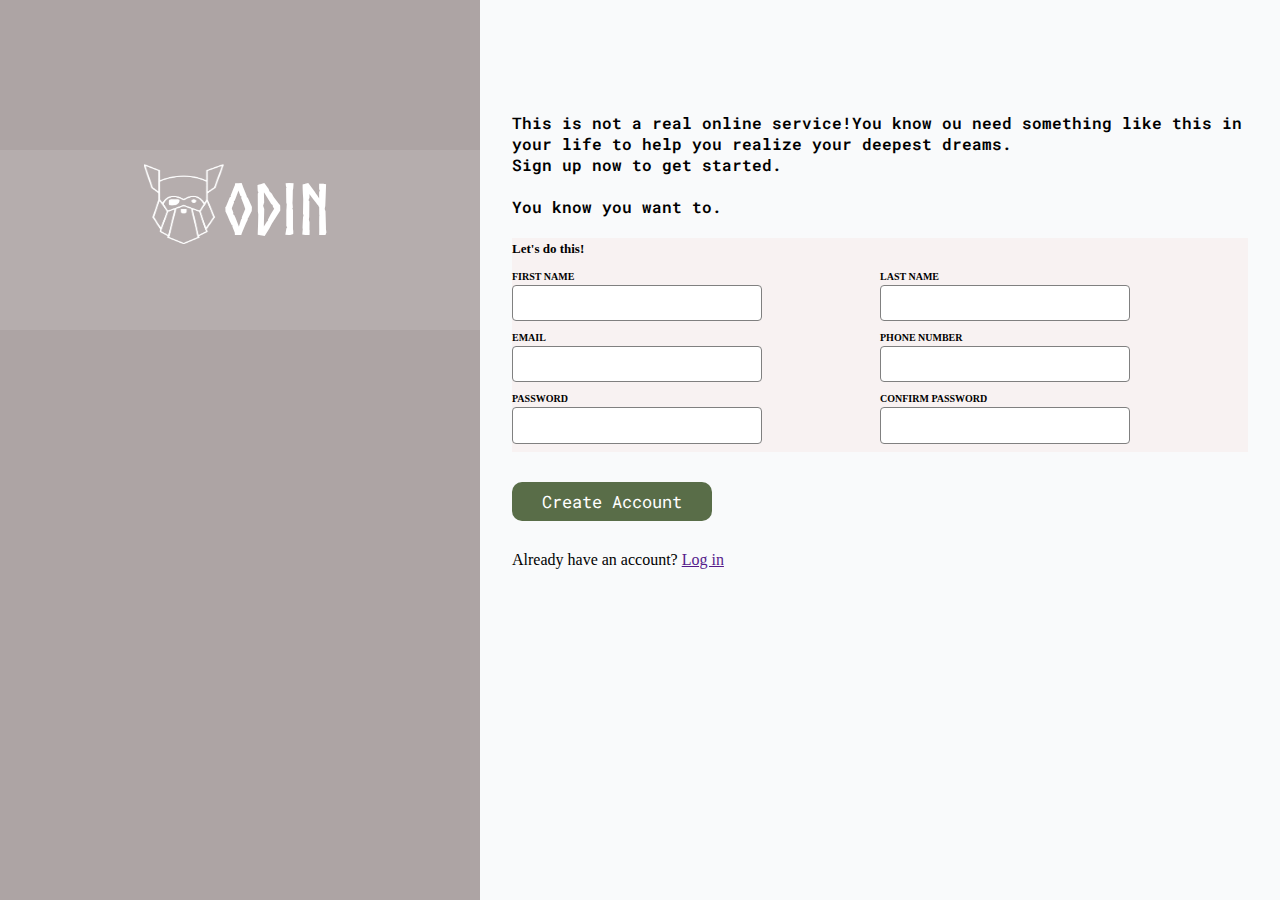
<file: signup_form/index.html>
<!DOCTYPE html>
<html lang="en">
<head>
    <meta charset="UTF-8">
    <meta name="viewport" content="width=device-width, initial-scale=1.0">
    <link rel="preconnect" href="https://fonts.googleapis.com">
    <link rel="preconnect" href="https://fonts.gstatic.com" crossorigin>
    <link href="https://fonts.googleapis.com/css2?family=Roboto+Mono:ital,wght@0,100..700;1,100..700&display=swap" rel="stylesheet">
    <link rel="stylesheet" href="style.css">
    <script src="form.js"></script>
    <title>Odin Sign-up</title>
</head>
<body>
    <main class="signup_form">
        <div class="row__1">
            <div class="logo_part">
                <img src="images/logo.png" alt="" class="logo">
                <h1 class="logo_name">ODIN</h1>
            </div>
        </div>
        <div class="row__2">
            <div class="description">
                <p>
                    This is not a real online service!You know ou need something like this in your life to help you realize your deepest dreams.<br>
                    Sign up now to get started.
                </p>
                <br>
                <p>You know you want to.</p>
                <br>
            </div>
            <div class="form">
                <form method="post" class="form_signup">
                    <legend>Let's do this!</legend>
                    <div class="form_listing" id="myListing">
                        <ul>
                            <li><label for="first_name_input">FIRST NAME</label></li>
                            <li><input type="text" id="first_name_input" name="first_name"></li>
                        </ul>
                        <ul>
                            <li><label for="last_name_input">LAST NAME</label></li>
                            <li><input type="text" id="last_name_input" name="last_name"></li>
                        </ul>
                        <ul>
                            <li><label for="email_address">EMAIL</label></li>
                            <li><input type="email" id="email_address" name="email"></li>
                        </ul>
                        <ul>
                            <li><label for="phone_number_input">PHONE NUMBER</label></li>
                            <li><input type="text" id="phone_number_input" name="phone_number"></li>
                        </ul>
                        <ul>
                            <li><label for="password_input">PASSWORD</label></li>
                            <li><input type="password" id="password_input" name="password" required></li>
                        </ul>
                        <ul>
                            <li><label for="password_confirmation">CONFIRM PASSWORD</label></li>
                            <li><input type="password" id="password_confirmation" name="confirm_password" required></li>
                        </ul>
                    </div>
                </form>
            </div>
            <button type="submitButton">Create Account</button>
            <p>Already have an account? <a href="">Log in</a></p>
        </div>
    </main>
</body>
</html>
</file>
<file: signup_form/style.css>
* {
    margin: 0;
    padding: 0;
    box-sizing: border-box;
}
@font-face {
    font-family: myFirstFont;
    src: url(fonts/Norse-Bold.otf);
}
body {
    background-color: black;
}

.signup_form {
    background-color: #ada4a4;
    height: 100vh;
    display: grid;
    grid-template-columns: 1.2fr 2fr;
}
.logo {
    width: 80px;
    height: 80px;
    margin-left: 30%;
    margin-top: 3%;

}
.logo_name {
    color: #ffffff;
    font-size: 70px;
    font-family: myFirstFont, sans-serif;
    margin-top: 5%;
    text-align: center;
}
.logo_part {
    background-color: rgba(255, 255, 255, 0.1);
    margin-top: 150px;
    height: 20%;
    width: 100%;
    display: flex;
   
}
.row__1 {
    background-image: url(https://images.unsplash.com/photo-1536837289209-12ad2b8b43bf?q=80&w=1374&auto=format&fit=crop&ixlib=rb-4.0.3&ixid=M3wxMjA3fDB8MHxwaG90by1wYWdlfHx8fGVufDB8fHx8fA%3D%3D);
}
.row__2 {
    background-color: #F9FAFB;
    padding: 2rem;
    word-wrap: break-word;
}
.row__2 .description {
    margin-top: 80px;
    font-weight: 600;
    font-family: "Roboto Mono", monospace;
    font-optical-sizing: auto;
}
form li {
    list-style: none;
}
input {
    width: 250px;
    border: 1px solid gray;
    border-radius: 4px;
    padding: 0.6rem;
    outline: none;
}
ul li label {
    font-weight: 600;
}
.form {
    background-color: #f8f2f2;
    font-size: 10px;
    line-height: 1.7;
}
fieldset {
    background-color: #ffffff;
    padding: 0.5rem;
    border-radius: 6px;
}
.form_listing {
    display: grid;
    grid-template-columns: 1fr 1fr;
}
.form_listing ul {
    margin-bottom: 8px;
}
.form legend {
    font-size: 13px;
    font-weight: 900;
    margin-bottom: 8px;
}
button {
    font-size: 17px;
    font-family: "Roboto Mono", monospace;
    width: 200px;
    margin-top: 30px;
    margin-bottom: 30px;
    padding: 8px;
    background-color: #596D48;
    color: #ffffff;
    border-radius: 10px;
    border: none;
}
button:hover {
    background-color: #368C5B;
}
input:focus {
    border: 2px solid blue;
}
input:required:focus {
    border: 2px solid tomato;
}
</file>
